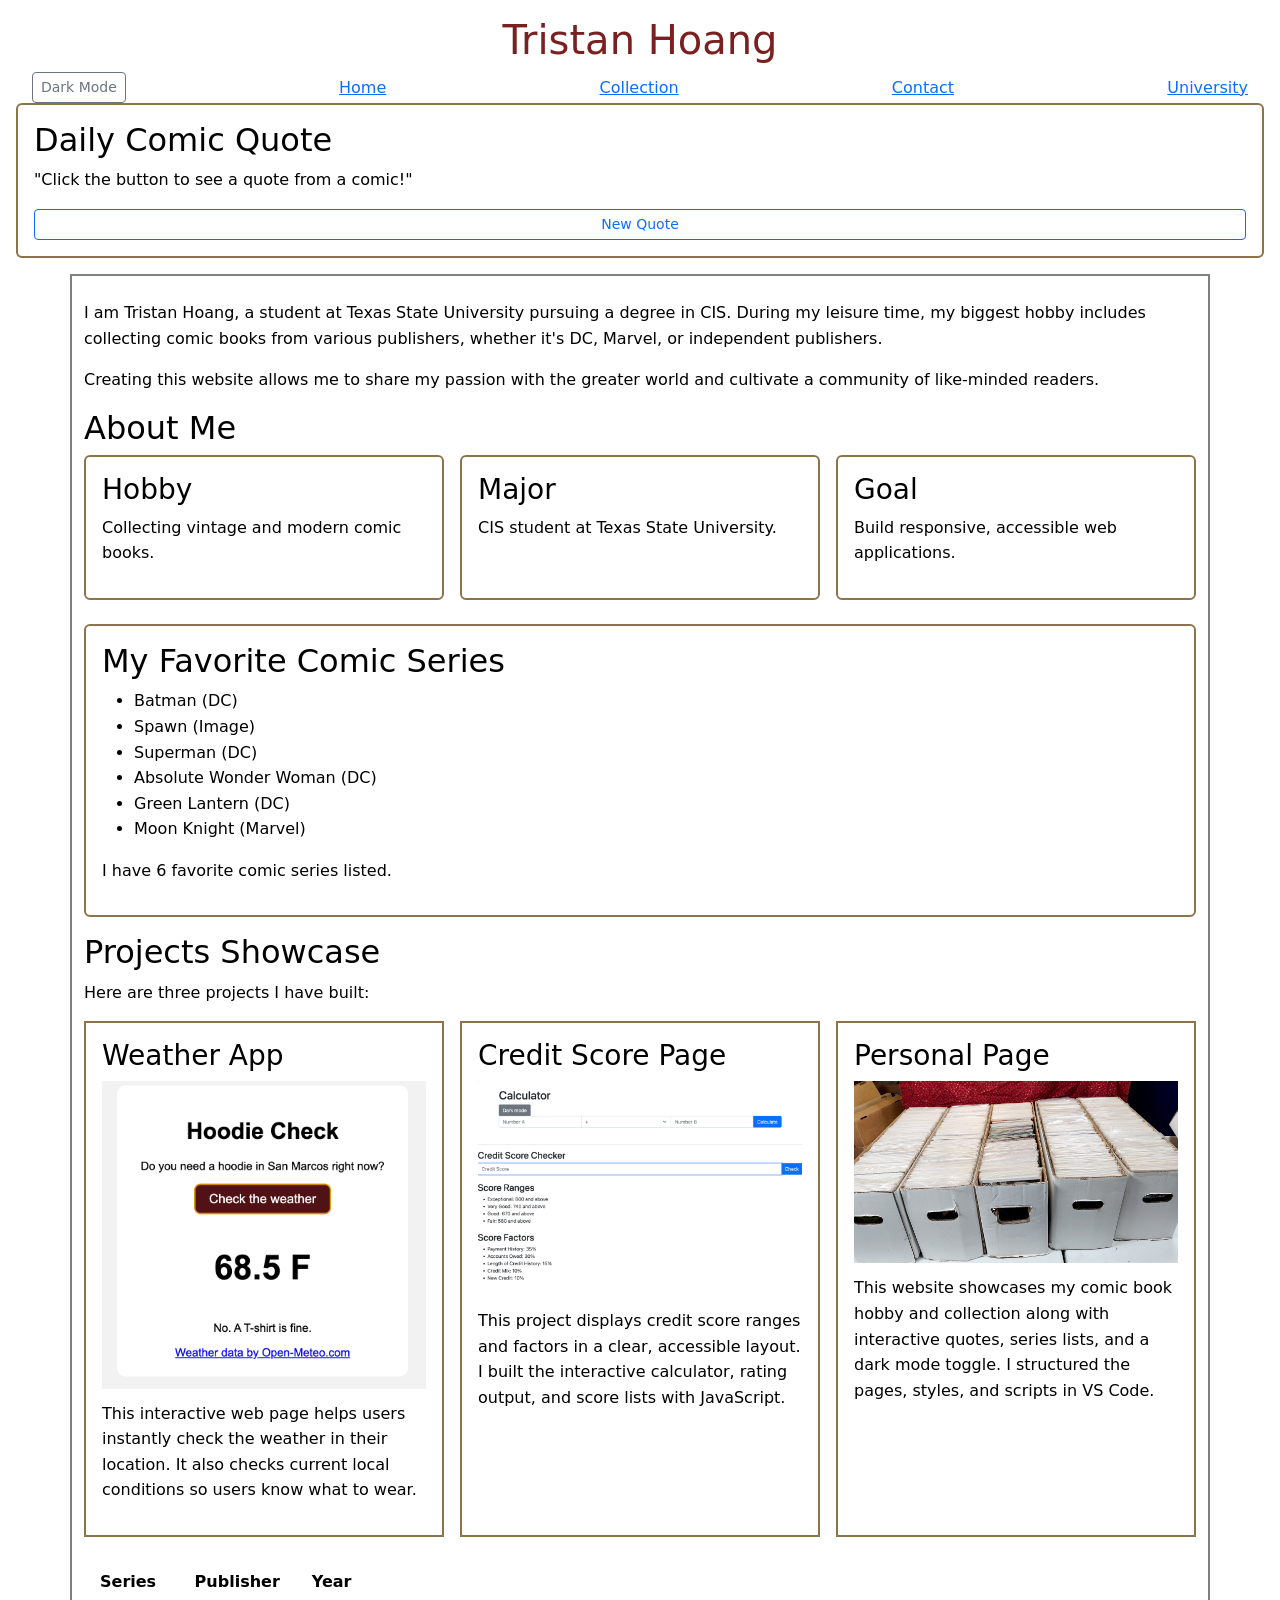
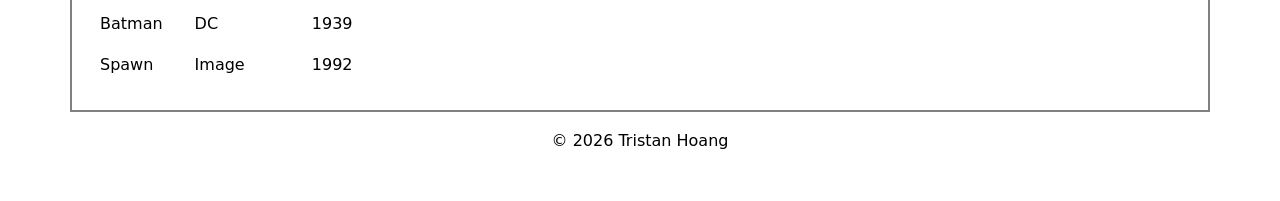
<file: index.html>
<!DOCTYPE html>
<html lang="en">
<head>
  <meta charset="UTF-8">
  <meta name="viewport" content="width=device-width, initial-scale=1">
  <title>Tristan Hoang - Home</title>
  <link href="https://cdn.jsdelivr.net/npm/bootstrap@5.3.3/dist/css/bootstrap.min.css" rel="stylesheet">
  <link rel="stylesheet" href="styles.css">
</head>
<body>
  <header>
    <h1>Tristan Hoang</h1>
    <nav> <!-- Nav is a flex container -->
      <button id="theme-toggle" type="button" class="btn btn-outline-secondary btn-sm">Dark Mode</button>
      <a href="index.html">Home</a>
      <a href="project.html">Collection</a>
      <a href="contact.html">Contact</a>
      <a href="https://www.txst.edu" target="_blank" rel="noopener">University</a>
    </nav>
  </header>

  <section class="card card-body mb-3">
    <h2>Daily Comic Quote</h2>
    <p id="quote-box">"Click the button to see a quote from a comic!"</p>
    <button id="quote-btn" class="btn btn-outline-primary btn-sm">New Quote</button>
  </section>

  <main class="container py-4">
    <p>I am Tristan Hoang, a student at Texas State University pursuing a degree in CIS. 
       During my leisure time, my biggest hobby includes collecting comic books from various publishers, 
       whether it's DC, Marvel, or independent publishers.</p>

    <p>Creating this website allows me to share my passion with the greater world 
       and cultivate a community of like-minded readers.</p>
      
<section class="mb-4">
  <h2>About Me</h2>
  <div class="cards-container">
    <div class="card">
      <h3>Hobby</h3>
      <p>Collecting vintage and modern comic books.</p>
    </div>
    <div class="card">
      <h3>Major</h3>
      <p>CIS student at Texas State University.</p>
    </div>
    <div class="card">
      <h3>Goal</h3>
      <p>Build responsive, accessible web applications.</p>
    </div>
  </div>
</section>

    <section class="card card-body mb-3">
      <h2>My Favorite Comic Series</h2>
      <ul id="list"></ul>
      <p id="count"></p>
    </section>

  <h2>Projects Showcase</h2>
    <p>Here are three projects I have built:</p>

    <section class="grid-container mb-4">
      <div class="project-card">
        <h3>Weather App</h3>
        <img src="Screenshot1.png" alt="Screenshot of the weather checking web application">
        <p>This interactive web page helps users instantly check the weather in their location. It also checks current local conditions so users know what to wear.</p>

      </div>

      <div class="project-card">
        <h3>Credit Score Page</h3>
        <img src="Screenshot2.png" alt="Screenshot of the credit score web application">
        <p>This project displays credit score ranges and factors in a clear, accessible layout. I built the interactive calculator, rating output, and score lists with JavaScript.</p>
      </div>

      <div class="project-card">
        <h3>Personal Page</h3>
        <img src="maxresdefault.jpg" alt="A picture of a comic box in my collection">
        <p>This website showcases my comic book hobby and collection along with interactive quotes, series lists, and a dark mode toggle. I structured the pages, styles, and scripts in VS Code.</p>
      </div>
    </section>

    <table>
      <tr>
        <th>Series</th>
        <th>Publisher</th>
        <th>Year</th>
      </tr>
      <tr>
        <td>Batman</td>
        <td>DC</td>
        <td>1939</td>
      </tr>
      <tr>
        <td>Spawn</td>
        <td>Image</td>
        <td>1992</td>
      </tr>
    </table>
  </main>
  
   <script src="script.js"></script>
  <footer>
    <p>&copy; 2026 Tristan Hoang</p>
  </footer>

  <!-- Assignment 7:
1. The design principle I fixed, and what I changed: I improved the visual hierarchy and spacing on the home page cards for better readability.
Additionally, I added a dark mode toggle button to enhance user experience and accessibility.
2. The tools and AI I used: VS Code.
-->
</body>
</html>
</file>
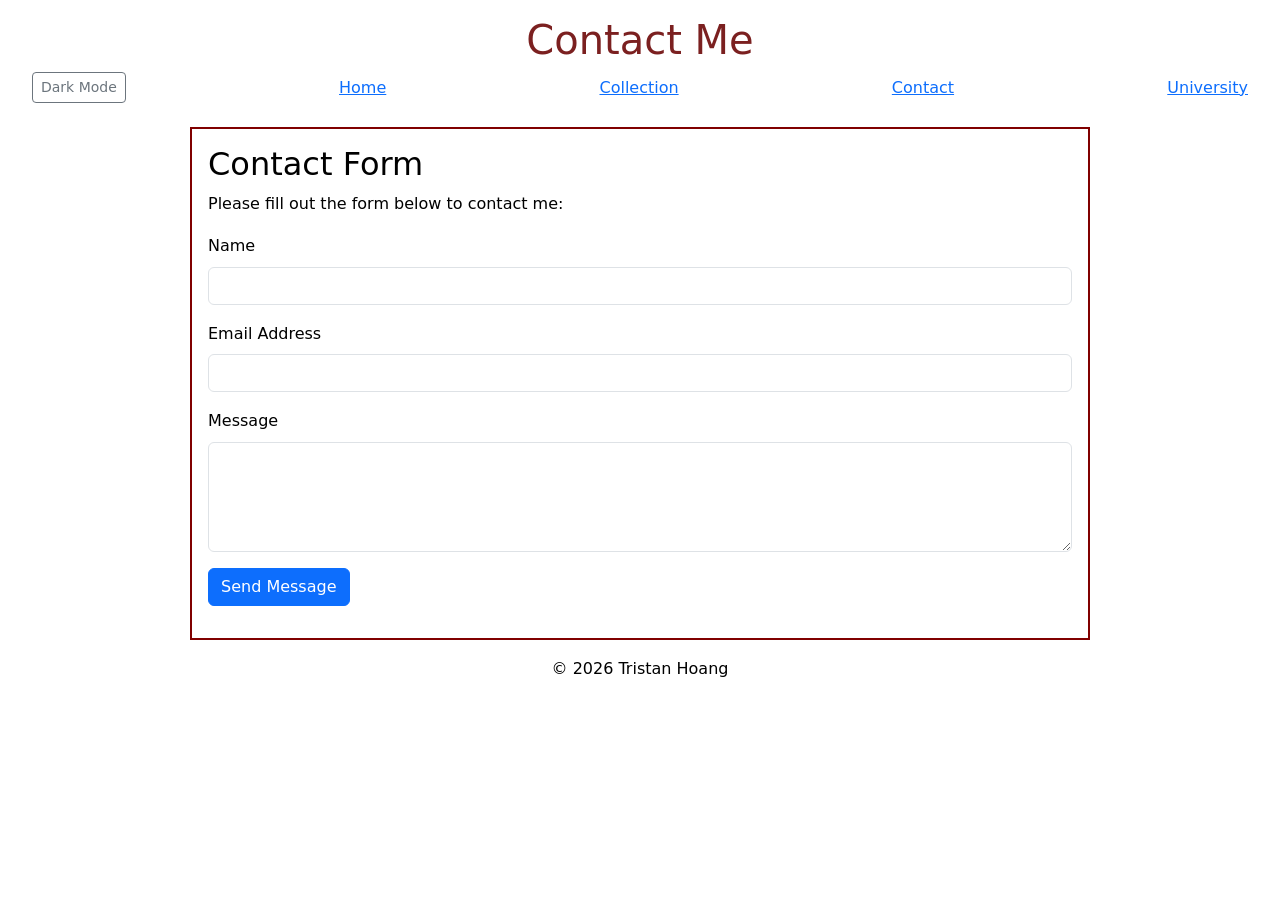
<file: contact.html>
<!DOCTYPE html>
<html lang="en">
<head>
  <meta charset="UTF-8">
  <meta name="viewport" content="width=device-width, initial-scale=1">
  <title>Contact - Tristan Hoang</title>
  <link href="https://cdn.jsdelivr.net/npm/bootstrap@5.3.3/dist/css/bootstrap.min.css" rel="stylesheet">
  <link rel="stylesheet" href="styles.css">
</head>
<body>
  <header>
    <h1>Contact Me</h1>
    <nav>
      <button id="theme-toggle" type="button" class="btn btn-outline-secondary btn-sm">Dark Mode</button>
      <a href="index.html">Home</a>
      <a href="project.html">Collection</a>
      <a href="contact.html">Contact</a>
      <a href="https://www.txst.edu" target="_blank" rel="noopener">University</a>
    </nav>
  </header>

  <main id="contact">
    <h2>Contact Form</h2>
    <p>Please fill out the form below to contact me:</p>
    <form id="contact-form">
       <div class="mb-3">
        <label for="name" class="form-label">Name</label>
        <input type="text" id="name" name="name" class="form-control" required>
      </div>

      <div class="mb-3">
        <label for="email" class="form-label">Email Address</label>
        <input type="email" id="email" name="email" class="form-control" required>
      </div>

      <div class="mb-3">
        <label for="message" class="form-label">Message</label>
        <textarea id="message" name="message" rows="4" class="form-control" required></textarea>
        <p id="message-feedback" class="mt-1"></p>
      </div>

      <button type="submit" class="btn btn-primary">Send Message</button>
      <p id="form-status" class="mt-3"></p>
    </form>
  </main>
  <script src="script.js"></script>
  <footer>
    <p>&copy; 2026 Tristan Hoang</p>
  </footer>
</body>
</html>
</file>
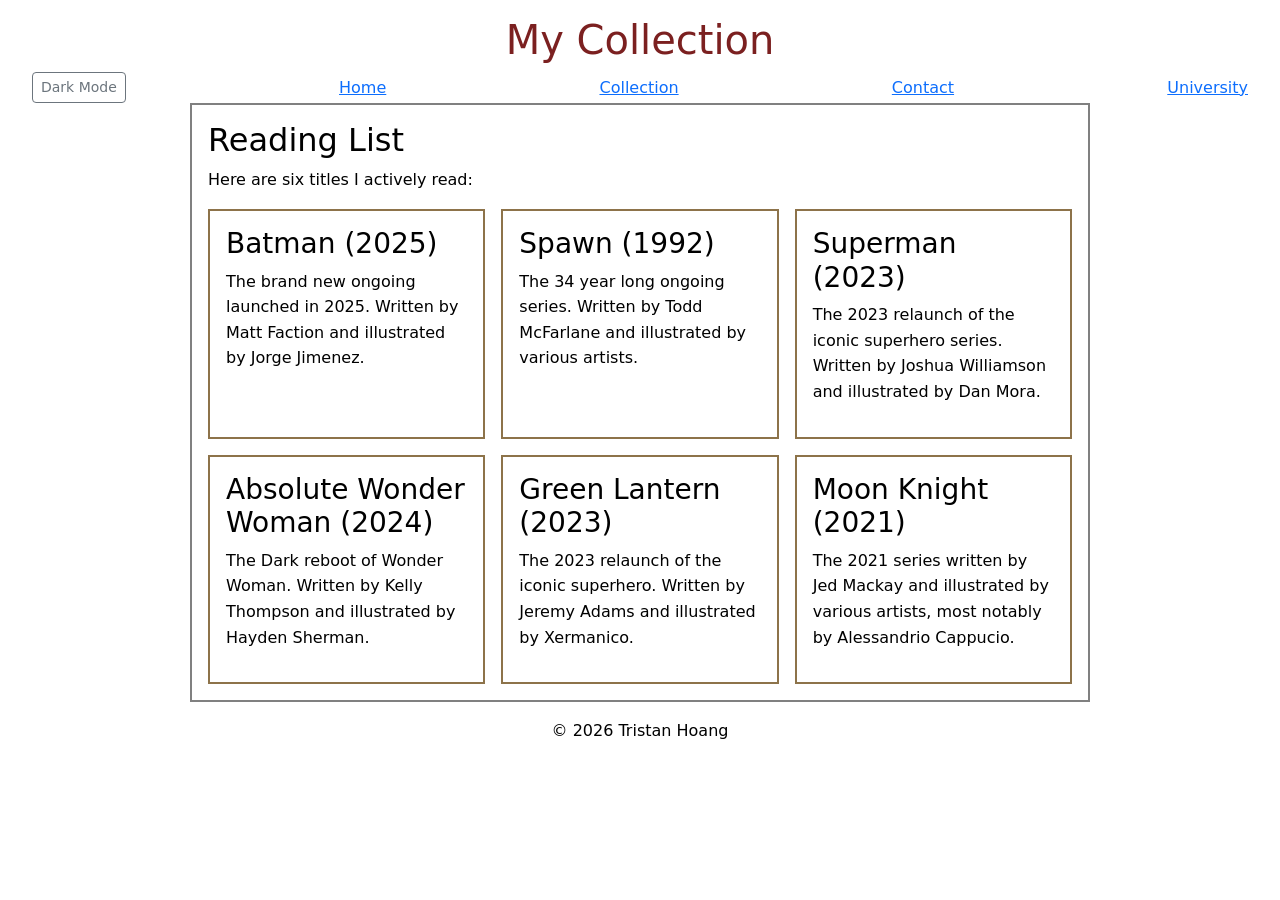
<file: project.html>
<!DOCTYPE html>
<html lang="en">
<head>
  <meta charset="UTF-8"> <!-- Here's the viewport tag for every page -->
  <meta name="viewport" content="width=device-width, initial-scale=1">
  <title>Collection - Tristan Hoang</title>
  <link href="https://cdn.jsdelivr.net/npm/bootstrap@5.3.3/dist/css/bootstrap.min.css" rel="stylesheet">
  <link rel="stylesheet" href="styles.css">
</head>
<body>
  <header>
    <h1>My Collection</h1> <!-- Nav is a flex container -->
    <nav>
      <button id="theme-toggle" type="button" class="btn btn-outline-secondary btn-sm">Dark Mode</button>
      <a href="index.html">Home</a>
      <a href="project.html">Collection</a>
      <a href="contact.html">Contact</a>
      <a href="https://www.txst.edu" target="_blank" rel="noopener">University</a>
    </nav>
  </header>

  <main>
    <h2>Reading List</h2> <!-- Layout from CSS  -->
    <p>Here are six titles I actively read:</p>

    <section class="grid-container">
      <div class="project-card">
        <h3>Batman (2025)</h3>
        <p>The brand new ongoing launched in 2025. Written by Matt Faction and illustrated by Jorge Jimenez.</p>
      </div>
      <div class="project-card">
        <h3>Spawn (1992)</h3>
        <p>The 34 year long ongoing series. Written by Todd McFarlane and illustrated by various artists.</p>
      </div>
      <div class="project-card">
        <h3>Superman (2023)</h3>
        <p>The 2023 relaunch of the iconic superhero series. Written by Joshua Williamson and illustrated by Dan Mora.</p>
      </div>
      <div class="project-card">
        <h3>Absolute Wonder Woman (2024)</h3>
        <p>The Dark reboot of Wonder Woman. Written by Kelly Thompson and illustrated by Hayden Sherman.</p>
      </div>
      <div class="project-card">
        <h3>Green Lantern (2023)</h3>
        <p>The 2023 relaunch of the iconic superhero. Written by Jeremy Adams and illustrated by Xermanico.</p>
      </div>
      <div class="project-card">
        <h3>Moon Knight (2021)</h3>
        <p>The 2021 series written by Jed Mackay and illustrated by various artists, most notably by Alessandrio Cappucio.</p>
      </div>
    </section>
  </main>

  <script src="script.js"></script>
  <footer>
    <p>&copy; 2026 Tristan Hoang</p>
  </footer>
</body>
</html>
</file>
<file: styles.css>
:root {
  --bg-color: #ffffff;
  --text-color: #000000;
  --card-bg: #ffffff;
  --border-color: #8d734a;
  --accent-color: #7b2020;
}

body.dark-mode {
  --bg-color: #121212;
  --text-color: #f5f5f5;
  --card-bg: #1e1e1e;
  --border-color: #c49a6c;
  --accent-color: #ff8a80;
}

.card,
.project-card {
  background-color: var(--card-bg);
  color: var(--text-color);
  border-color: var(--border-color);
}

body {
  font-family: system-ui, sans-serif;
  line-height: 1.6;
  color: var(--text-color);
  background-color: var(--bg-color);
  margin: 0;
  padding: 16px;
}

h1 {
  color: var(--accent-color);
  text-align: center;
}

figure {
  text-align: center;
  margin: 20px 0;
}

figure img {
  max-width: 100%;
  height: auto;
  display: block; 
  margin: 0 auto;
}

main {
  max-width: 900px;
  margin: 0 auto;
  padding: 16px; 
  border: 2px solid gray; 
}

nav {
  display: flex;
  justify-content: space-between;
  align-items: center;
  padding: 0 1rem;
}

#contact {
  margin-top: 24px;
  padding: 16px;
  border: 2px solid #800000;
}

.cards-container {
  display: flex;
  flex-direction: column;
  gap: 1rem;
}

@media (min-width: 768px) {
  .cards-container {
    flex-direction: row;
  }
}

.card {
  background: var(--card-bg);
  border: 2px solid var(--border-color);
  padding: 1rem;
  flex: 1;
}


.grid-container {
  display: grid;
  grid-template-columns: 1fr;
  gap: 1rem;
}

@media (min-width: 1280px) {
  .grid-container {
    grid-template-columns: repeat(3, 1fr);
  }
}

.project-card {
  background: var(--card-bg);
  border: 2px solid var(--border-color);
  padding: 1rem;
}

th, td { 
  padding: 0.5rem 1rem; 
  text-align: left; 
}

footer { 
  text-align: center; 
  padding: 1rem; 
}

.project-card img {
  max-width: 100%;
  height: auto;
  display: block;
  margin-bottom: 0.75rem;
}
</file>
